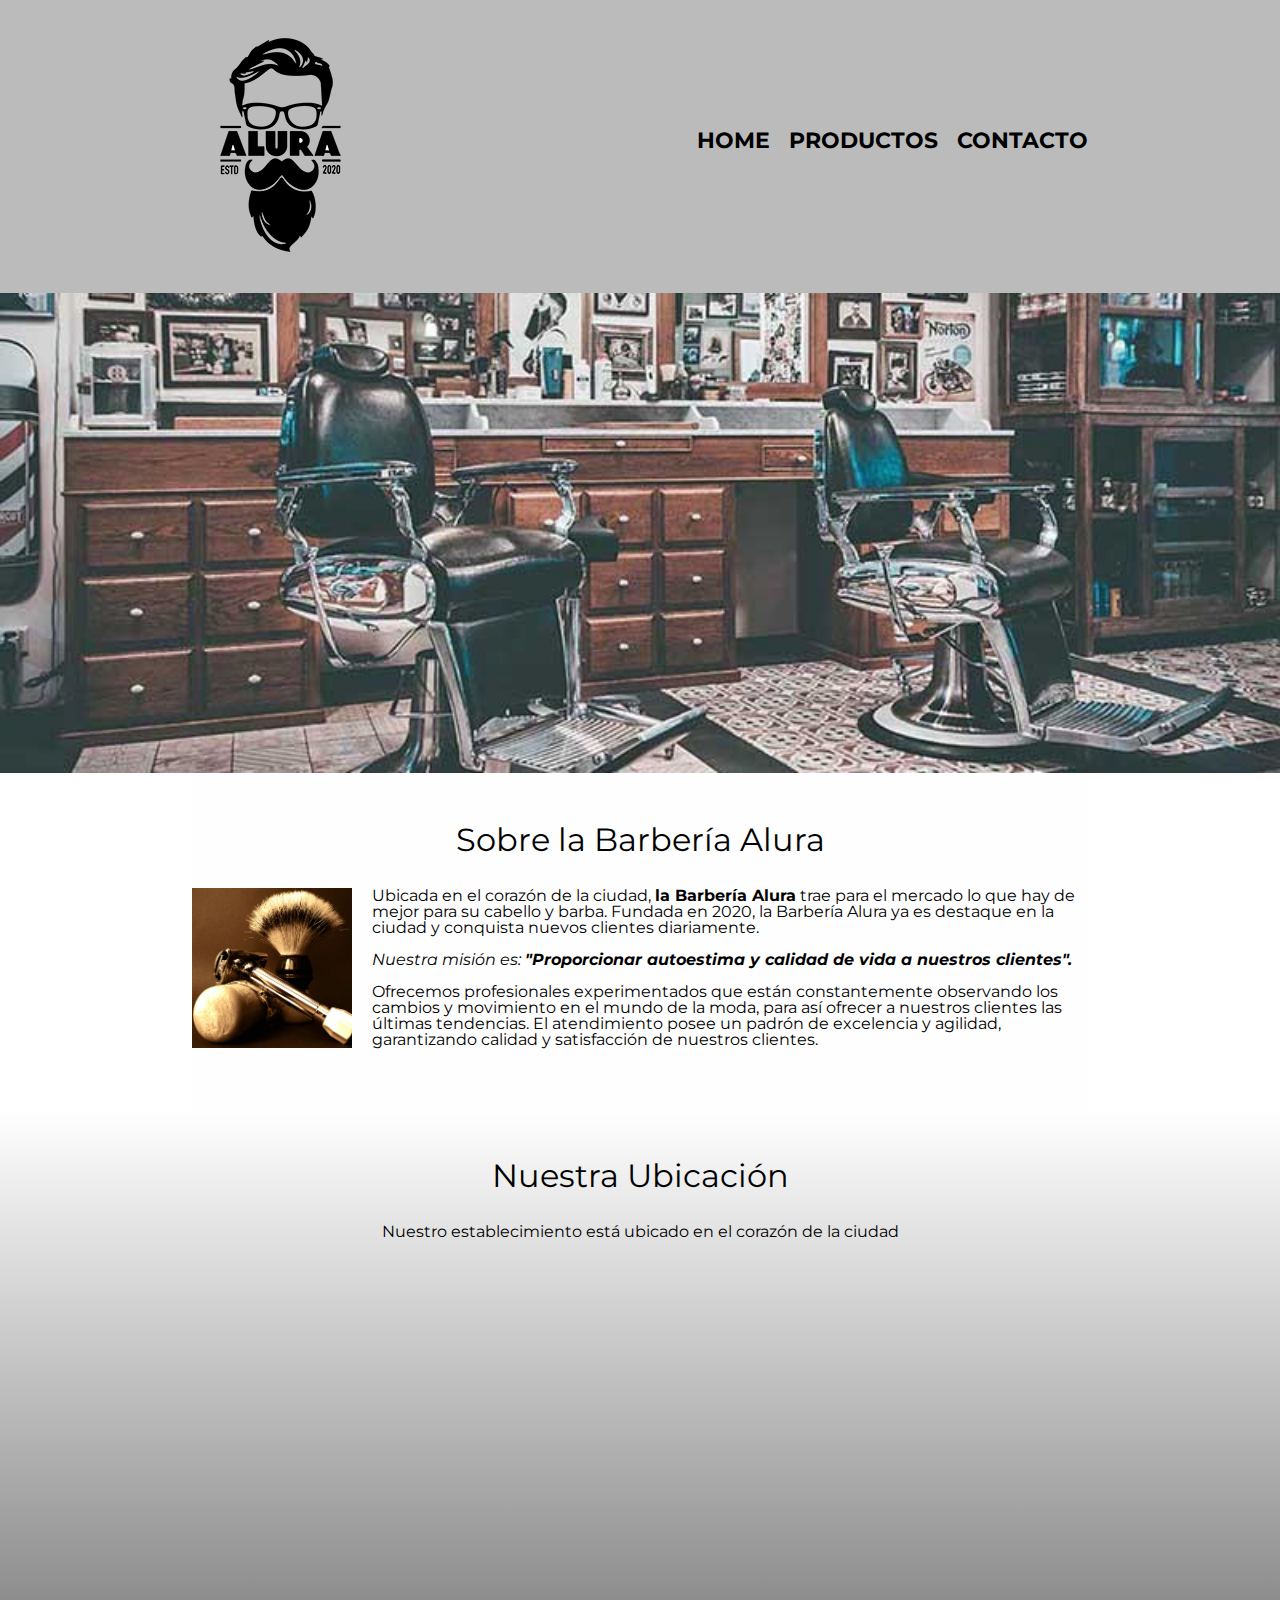
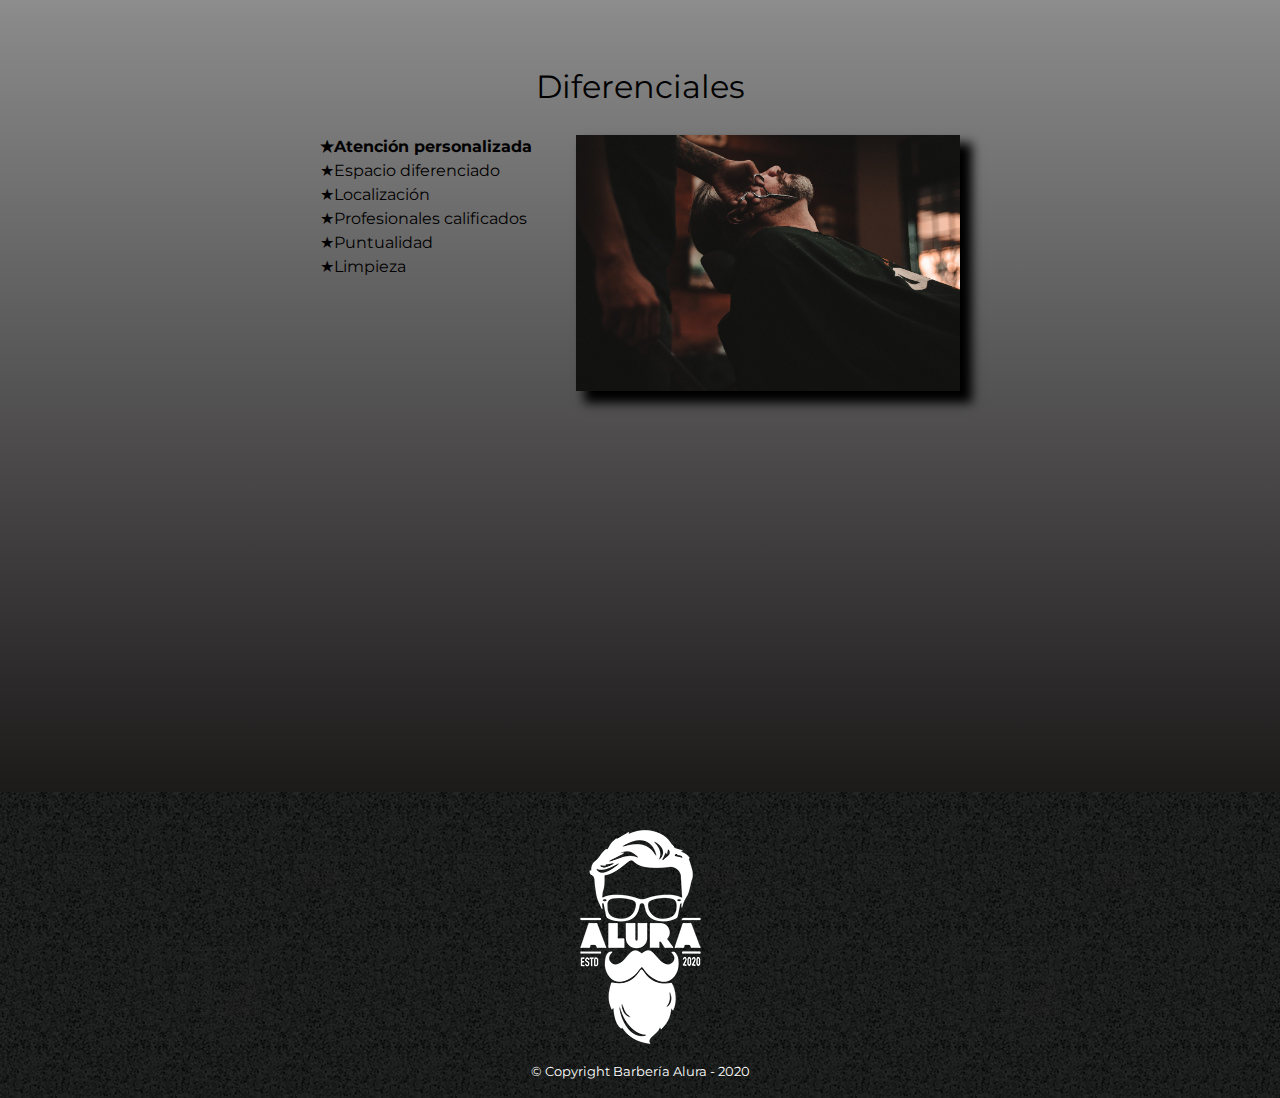
<file: index.html>
<!DOCTYPE html>

<html lang="es">

    <head>
        <meta charset="UTF-8">
        <meta name="viewport" content="width=device-width">
        <title>Barbería Alura</title>
        <link rel="stylesheet" href="reset.css">
        <link rel="stylesheet" href="style.css">
        <link rel="icon" href="imagenes/logo.png" type="image/icon type">

        <link rel="preconnect" href="https://fonts.googleapis.com">
        <link rel="preconnect" href="https://fonts.gstatic.com" crossorigin>
        <link href="https://fonts.googleapis.com/css2?family=Montserrat:wght@300&display=swap" rel="stylesheet">
    </head>

    <body>

        <header>
            <div class="caja">
                <h1><img src="imagenes/logo.png" alt="Logo de Barbería Alura"></h1>
                <nav>
                    <ul>
                        <li><a href="index.html">Home</a></li>
                        <li><a href="productos.html">Productos</a></li>
                        <li><a href="contacto.html">Contacto</a></li>
                    </ul>
                </nav>
            </div> 
        </header>

        <img class="banner" src="imagenes/banner.jpg">

        <main class="informacion">
            

            <section class="principal">
                <h2 class="titulo-principal">Sobre la Barbería Alura</h2>

                <img class="utensillos" src="imagenes/utensilios.jpg" alt="Utensillos de un barbero">
        
                <p>Ubicada en el corazón de la ciudad, <strong>la Barbería Alura</strong> trae para el mercado lo que hay de mejor para su cabello y barba. Fundada en 2020, la Barbería Alura ya es destaque en la ciudad y conquista nuevos clientes diariamente.</p>

                <p id="mision"><em>Nuestra misión es: <strong>"Proporcionar autoestima y calidad de vida a nuestros clientes".</strong></em></p>

                <p>Ofrecemos profesionales experimentados que están constantemente observando los cambios y movimiento en el mundo de la moda, para así ofrecer a nuestros clientes las últimas tendencias. El atendimiento posee un padrón de excelencia y agilidad, garantizando calidad y satisfacción de nuestros clientes.</p>
            </section>

            <section class="mapa">
                <h2 class="titulo-principal">Nuestra Ubicación</h2>
                <p>Nuestro establecimiento está ubicado en el corazón de la ciudad</p>

                <div class="mapa-contenido">

                    <iframe src="https://www.google.com/maps/embed?pb=!1m18!1m12!1m3!1d3656.4499774665446!2d-46.63452058554236!3d-23.588189868467495!2m3!1f0!2f0!3f0!3m2!1i1024!2i768!4f13.1!3m3!1m2!1s0x94ce5a2b2ed7f3a1%3A0xab35da2f5ca62674!2sCaelum%20-%20Education%20and%20Innovation!5e0!3m2!1sen!2sar!4v1659473950077!5m2!1sen!2sar" width=100% height="300" style="border:0;" allowfullscreen="" loading="lazy" referrerpolicy="no-referrer-when-downgrade"></iframe>

                </div>

            </section>
            
            <section class="diferenciales">

                <h2 class="titulo-principal">Diferenciales</h2>

                <div class="contenido-diferenciales">

                    <ul class="lista-diferenciales">
                        <li class="items">Atención personalizada</li>
                        <li class="items">Espacio diferenciado</li>
                        <li class="items">Localización</li>
                        <li class="items">Profesionales calificados</li>
                        <li class="items">Puntualidad</li>
                        <li class="items">Limpieza</li>
                    </ul><img src="imagenes/diferenciales.jpg" class="imagen-diferenciales">

                </div>

                <div class="video">

                    <iframe width="100%" height="315" src="https://www.youtube.com/embed/wcVVXUV0YUY" title="YouTube video player" frameborder="0" allow="accelerometer; autoplay; clipboard-write; encrypted-media; gyroscope; picture-in-picture" allowfullscreen></iframe>
    
                </div>
                
            </section>

        </main>


        <footer>
            <img src="imagenes/logo-blanco.png" alt="Logo de Barbería Alura">
            <p class="copyright">&copy Copyright Barbería Alura - 2020</p>
        </footer>
 
    </body>

</html>
</file>
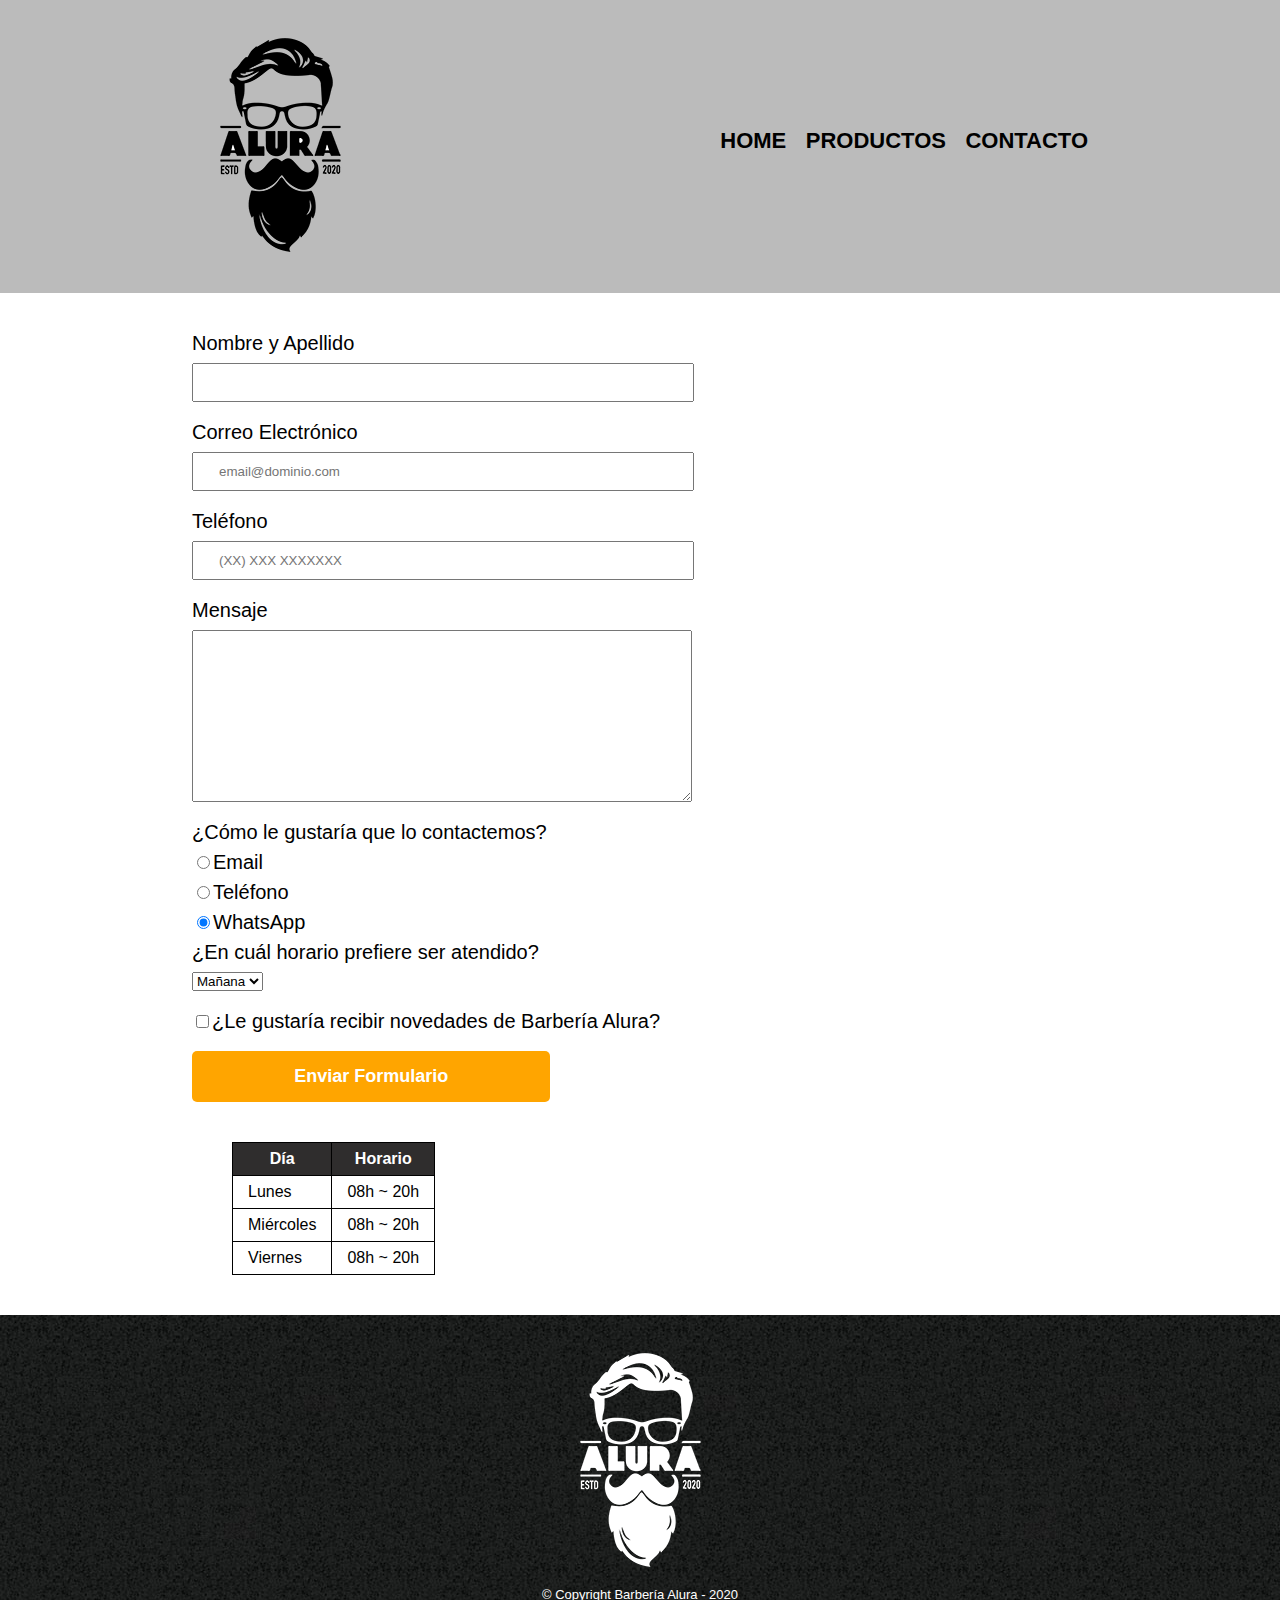
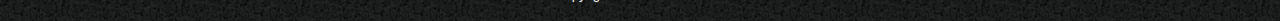
<file: contacto.html>
<!DOCTYPE html>

<html lang="es">

    <head>
        <meta charset="UTF-8">
        <meta name="viewport" content="width=device-width">
        <title>Contacto - Barbería Alura</title>
        <link rel="stylesheet" href="reset.css">
        <link rel="stylesheet" href="style.css">
        <link rel="icon" href="imagenes/logo.png" type="image/icon type">
    </head>

    <body>
        <header>
            <div class="caja">
                <h1><img src="imagenes/logo.png" alt="Logo de Barbería Alura"></h1>
                <nav>
                    <ul>
                        <li><a href="index.html">Home</a></li>
                        <li><a href="productos.html">Productos</a></li>
                        <li><a href="contacto.html">Contacto</a></li>
                    </ul>
                </nav>
            </div> 
        </header>

        <main class="form">
            <form>
                <label for="nombreapellido">Nombre y Apellido</label>
                <input type="text" id="nombreapellido" class="input-padron" required>

                <label for="correoelectronico">Correo Electrónico</label>
                <input type="email" id="correoelectronico" class="input-padron" required placeholder="email@dominio.com">

                <label for="telefono">Teléfono</label>
                <input type="tel" id="telefono" class="input-padron" required placeholder="(XX) XXX XXXXXXX">

                <label for="mensaje">Mensaje</label>
                <textarea name="msj" id="mensaje" cols="70" rows="10" required></textarea>

                <fieldset>

                    <legend>¿Cómo le gustaría que lo contactemos?</legend>

                    <label for="radio-email"><input type="radio" name="contacto" value="email" id="radio-email">Email</label>

                    <label for="radio-telefono"><input type="radio" name="contacto" value="telefono" id="radio-telefono">Teléfono</label>
                    
                    <label for="radio-whatsApp"><input type="radio" name="contacto" value="whatsApp" id="radio-whatsApp" checked>WhatsApp</label>

                </fieldset>

                <fieldset>
                    <legend>¿En cuál horario prefiere ser atendido?</legend>
                    <select>
                        <option>Mañana</option>
                        <option>Tarde</option>
                        <option>Noche</option>
                    </select>
                </fieldset>
                
                <label class="checkbox"><input type="checkbox">¿Le gustaría recibir novedades de Barbería Alura?</label>

                <input type="submit" value="Enviar Formulario" class="enviar">
            </form>

            <table>
                <thead>

                    <tr>
                        <th>Día</th>
                        <th>Horario</th>
                    </tr>

                </thead>
                
                <tbody>

                    <tr>
                        <td>Lunes</td>
                        <td>08h ~ 20h</td>
                    </tr>
    
                    <tr>
                        <td>Miércoles</td>
                        <td>08h ~ 20h</td>
                    </tr>
    
                    <tr>
                        <td>Viernes</td>
                        <td>08h ~ 20h</td>
                    </tr>

                </tbody>

            </table>
        </main>

        <footer>
            <img src="imagenes/logo-blanco.png" alt="Logo de Barbería Alura">
            <p class="copyright">&copy Copyright Barbería Alura - 2020</p>
        </footer>
    </body>
</html>
</file>
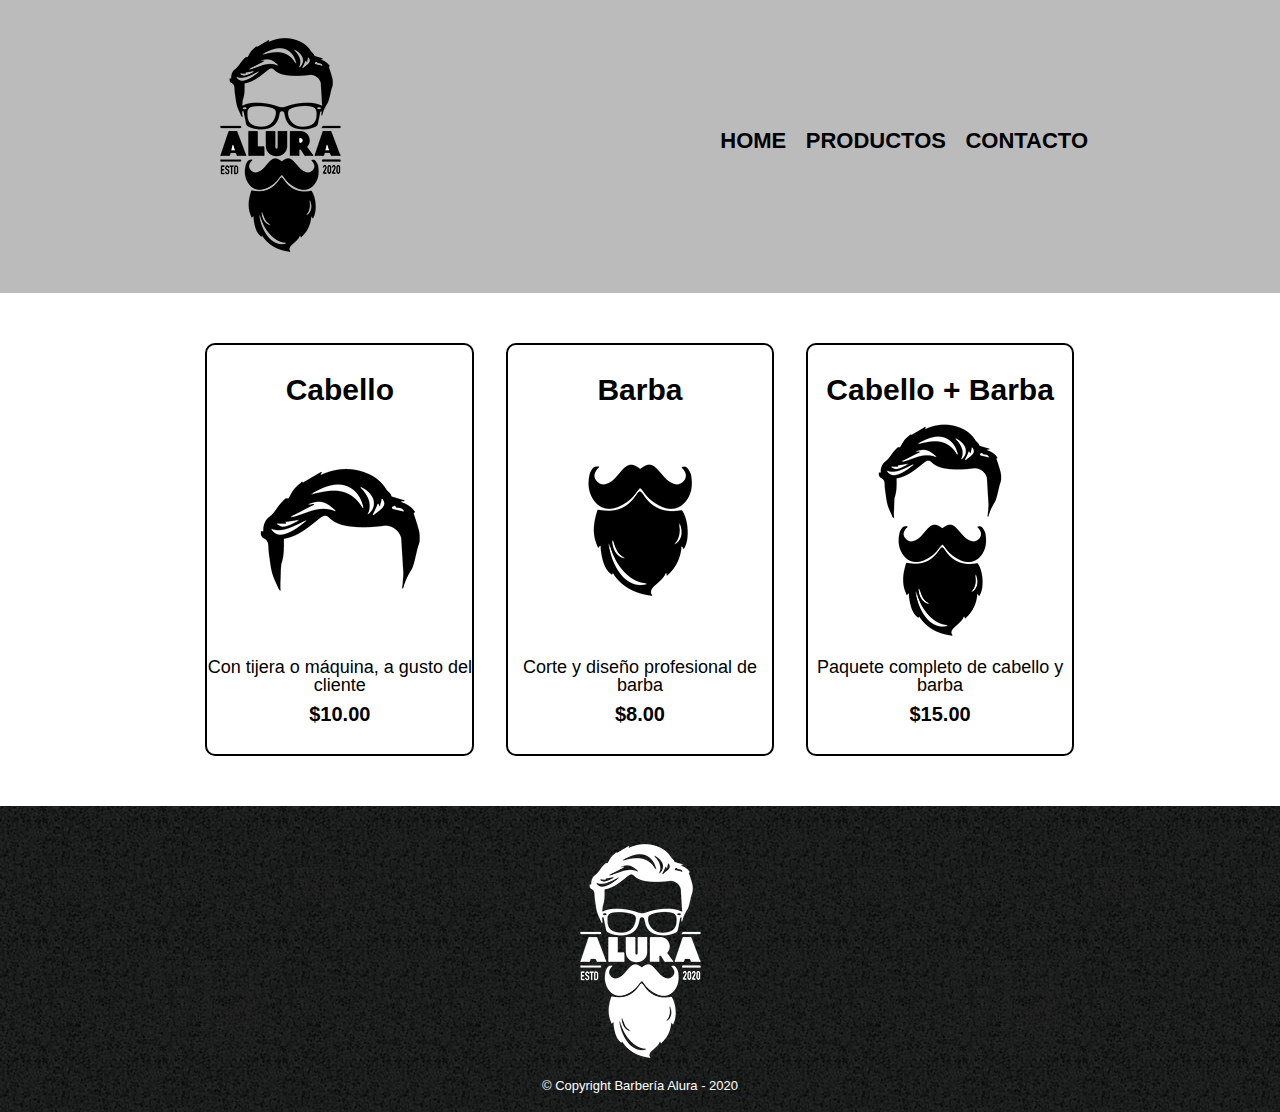
<file: productos.html>
<!DOCTYPE html>

<html>
        <head>
            <meta charset="UTF-8">
            <meta name="viewport" content="width=device-width">
            <title>Productos - Barbería Alura</title>
            <link rel="stylesheet" href="reset.css">
            <link rel="stylesheet" href="style.css">
            <link rel="icon" href="imagenes/logo.png" type="image/icon type">
        </head>

        <body>
            <header>
                <div class="caja">
                    <h1><img src="imagenes/logo.png"></h1>
                    <nav>
                        <ul>
                            <li><a href="index.html">Home</a></li>
                            <li><a href="productos.html">Productos</a></li>
                            <li><a href="contacto.html">Contacto</a></li>
                        </ul>
                    </nav>
                </div> 
            </header>

            <main>
                <ul class="productos">
                    <li>
                        <h2>Cabello</h2>
                        <img src="imagenes/cabello.jpg">
                        <p class="producto-descripcion">Con tijera o máquina, a gusto del cliente</p>
                        <p class="producto-precio">$10.00</p>
                    </li>

                    <li>
                        <h2>Barba</h2>
                        <img src="imagenes/barba.jpg">
                        <p class="producto-descripcion">Corte y diseño profesional de barba</p>
                        <p class="producto-precio">$8.00</p>
                    </li>

                    <li>
                        <h2>Cabello + Barba</h2>
                        <img src="imagenes/cabello+barba.jpg">
                        <p class="producto-descripcion">Paquete completo de cabello y barba</p>
                        <p class="producto-precio">$15.00</p>
                    </li>
                </ul>
            </main>

            <footer>
                <img src="imagenes/logo-blanco.png">
                <p class="copyright">&copy Copyright Barbería Alura - 2020</p>
            </footer>
        </body>
</html>
</file>
<file: style.css>
body{
    font-family: 'Montserrat', sans-serif;
}

header{
    background-color: #BBBBBB;
    padding: 20px 0;
}

.caja{
    position: relative;
    width: 70%;
    margin: 0 auto;
}

nav{
    position: absolute;
    top: 110px;
    right: 0;
}

nav li{
    display: inline;
    margin: 0 0 0 15px;
}

nav a{
    text-transform: uppercase;
    color: black;
    font-weight: bold;
    font-size: 22px;
    text-decoration: none;
}

nav a:hover{
    color: #c78c19;
    text-decoration: underline;
}

.productos{
    width: 70%;
    margin: 0 auto;
    padding: 50px;
}

.productos li{
    display: inline-block;
    text-align: center;
    width: 30%;
    vertical-align: top;
    margin: 0 1.5%;
    padding: 30px 20px;
    box-sizing: border-box;
    border: 2px solid black;
    border-radius: 10px;
}

.productos li:hover{
    border-color: #c78c19;
}

.productos li:active{
    border-color: green;
}

.productos h2{
    font-size: 30px;
    font-weight: bold;
}

.productos li:hover h2{
    font-size: 31px;
}

.producto-descripcion{
    font-size: 18px;
}

.producto-precio{
    font-size: 20px;
    font-weight: bold;
    margin-top: 10px;
}

footer{
    text-align: center;
    background: url(imagenes/bg.jpg);
    padding: 20px;
}

.copyright{
    color: white;
    font-size: 13px;
}

.form{
    width: 70%;
    margin: 0 auto;
}

form{
    margin: 40px 0;
}

form label, form legend{
    display: block;
    font-size: 20px;
    margin: 0 0 10px;
}

.input-padron, form textarea{
    display: block;
    margin: 0 0 20px;
    padding: 10px 25px;
    width: 50%;
}

.checkbox{
    margin: 20px 0;
}

.enviar{
    width: 40%;
    padding: 15px 0;
    font-size: 18px;
    font-weight: bold;
    color: white;
    background-color: orange;
    border: none;
    border-radius: 5px;
    transition: 0.5s all;
    cursor: pointer;
}

.enviar:hover{
    background-color: darkorange;
    transform: scale(1.10);
}

table{
    margin: 40px 40px;
}

thead{
    background-color: hsl(0, 2%, 18%);
    color: white;
    font-weight: bold;
}

td, th{
    border: 1px solid black;
    padding: 8px 15px;
}

/*CSS para página Home*/

.banner{
    width: 100%;
}

.principal{
    background-color: #fefefe;
    padding: 3em 0;
    width: 70%;
    margin: 0 auto;
}

.titulo-principal{
    text-align: center;
    font-size: 2em;
    margin: 0 0 1em;
    clear: left;
    /*text-shadow: 2px 2px black;*/
}

.principal p{
    margin: 0 0 1em;
}

.principal strong{
    font-weight: bold;
}

.principal em{
    font-style: italic;
}

.utensillos{
    width: 160px;
    float: left;
    margin: 0 20px 20px 0;
}

.mapa{
    padding: 3em 0;
    background: linear-gradient(#fefefe,#888888);
}

.mapa-contenido{
    width: 70%;
    margin: 0 auto;
}

.mapa p{
    margin: 0 0 2em;
    text-align: center;
}

.diferenciales{
    padding: 3em 0;
    background:linear-gradient(#888888,hwb(0 10% 89%));
    /*box-shadow: inset 0 0 30px black; sombra interna*/
}

.contenido-diferenciales{
    width: 640px;
    margin: 0 auto;
}

.lista-diferenciales{
    width: 40%;
    display: inline-block;
    vertical-align: top;
}

.items{
    line-height: 1.5;
}

.items:before{
    content: "★";
}

.items:first-child{
    font-weight: bold;
}

.imagen-diferenciales{
    width: 60%;
    transition: 400ms;
    box-shadow: 10px 10px 10px 2px black;
}

.imagen-diferenciales:hover{
    opacity: 0.5;
}

.video{
    width: 560px;
    margin: 1em auto;
}

/*Función calc permite calcular dimensiones de la pantalla para adecuar tamaños de elementos 
a distintos dispositivos*/

/*Responsive*/

@media screen and (max-width:560px){

    h1{
        text-align: center;
    }

    nav{
        position: static;
        margin: auto;
        text-align: center;
    }

    .lista-diferenciales{
        width: 100%;
        text-align: center;
    }

    .imagen-diferenciales{
        width: 90%;
        margin-left: 5%;
    }

    .caja, .principal,.mapa-contenido,.contenido-diferenciales,.video{
        width: auto;
    }

}

@media screen and (max-width:1024px){

    .productos li{
        display: inline-block;
        text-align: center;
        width: 100%;
        vertical-align: top;
        margin: 0 1.5%;
        padding: 30px 0;
        box-sizing: border-box;
        border: 2px solid black;
        border-radius: 10px;
    }

}

@media screen and (width:1280px){

    .productos li{
        display: inline-block;
        text-align: center;
        width: 30%;
        vertical-align: top;
        margin: 0 1.5%;
        padding: 30px 0;
        box-sizing: border-box;
        border: 2px solid black;
        border-radius: 10px;
    }

}
</file>
